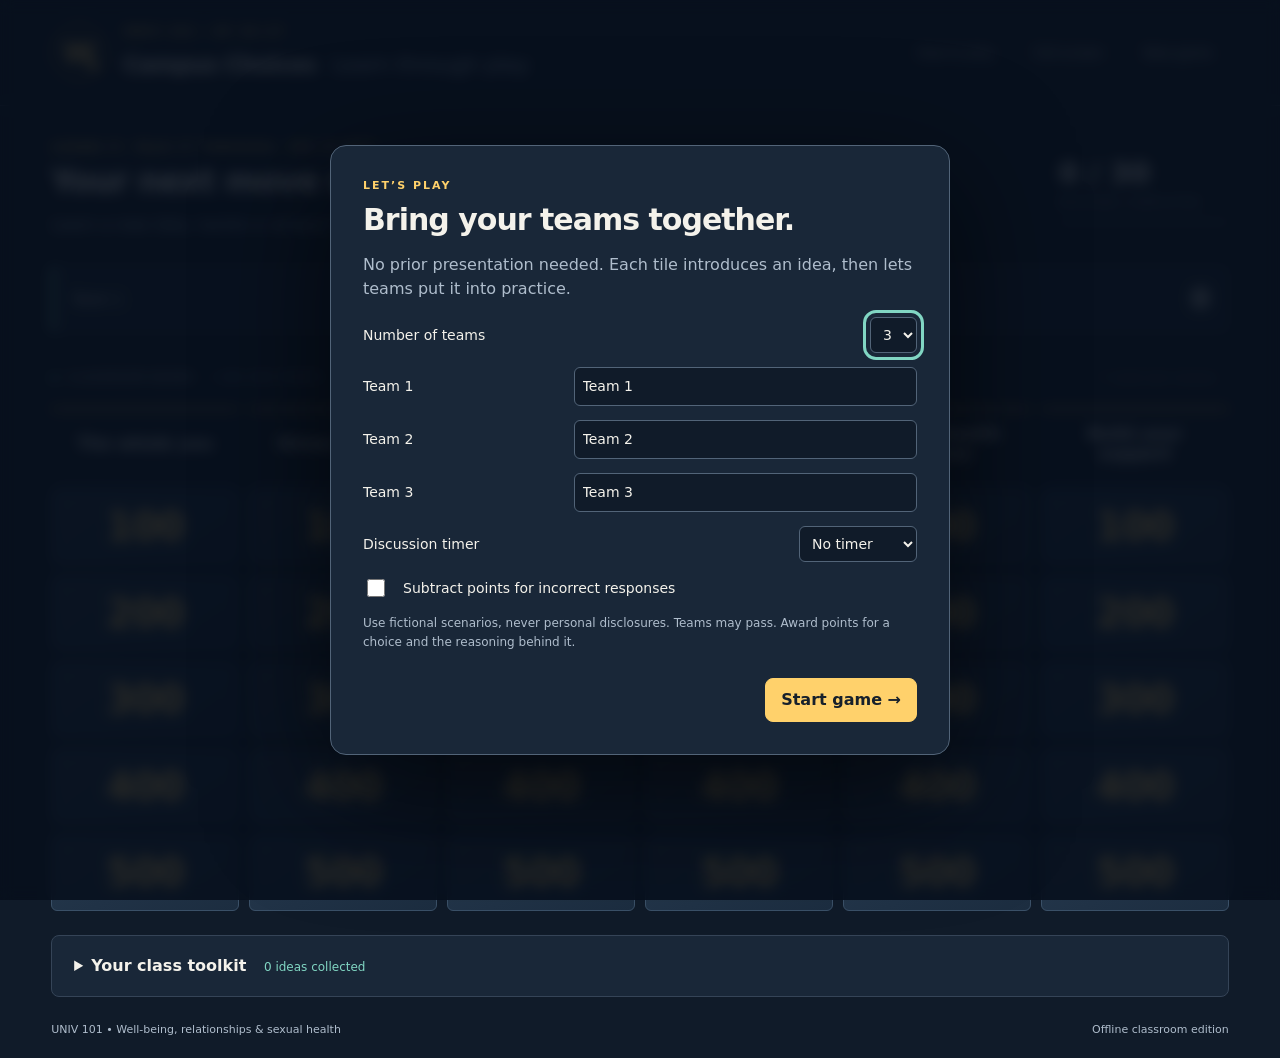
<file: index.html>
<!doctype html>
<html lang="en"><head><meta charset="utf-8"><meta name="viewport" content="width=device-width,initial-scale=1"><title>Campus Choices • UNIV 101</title><link rel="stylesheet" href="styles.css"></head>
<body>
<header><div class="brand"><span class="brand-mark" aria-hidden="true">W<span>•</span></span><div><p class="eyebrow">UNIV 101 / AY 26–27</p><h1>Campus Choices <span>Learn through play</span></h1></div></div><div class="tools"><button id="help">How to play</button><button id="fullscreen">Full screen</button><button id="newGame">New game</button></div></header>
<main><section class="intro"><div><p class="eyebrow">LEARN IT. TALK IT THROUGH. TRY IT OUT.</p><h2>Your next move starts here.</h2><p>Learn a new idea, tackle a campus scenario, and talk through the choice. No slides needed.</p></div><div class="progress"><strong id="progress">0 / 30</strong><span>MISSIONS COMPLETED</span><div class="track"><div id="progressBar"></div></div></div></section>
<section id="teams" class="teams" aria-label="Team scores"></section>
<div class="board-top"><p><span class="live-dot"></span> CLASSROOM BOARD <span class="muted">/ 100–500 POINTS</span></p><button id="undo" disabled>↶ Undo last mission</button></div>
<section id="board" class="board" aria-label="Learning categories and missions"></section>
<section id="results" class="results" hidden><p class="eyebrow">BOARD COMPLETE</p><h2 id="winner"></h2><p>Close with a discussion: what is one idea from today you could put into practice?</p></section>
<details id="toolkit" class="toolkit"><summary>Your class toolkit <span id="toolkitCount">0 ideas collected</span></summary><p class="small">Practical takeaways stay here after you explore a mission’s outcome. Use them to close the session or revisit an idea.</p><div id="toolkitCards" class="toolkit-cards"></div></details>
<footer><span>UNIV 101 • Well-being, relationships &amp; sexual health</span><span id="saveStatus">Offline classroom edition</span></footer>
</main>
<dialog id="setup"><form id="setupForm"><p class="eyebrow">LET’S PLAY</p><h2>Bring your teams together.</h2><p>No prior presentation needed. Each tile introduces an idea, then lets teams put it into practice.</p><label>Number of teams <select id="teamCount"><option>2</option><option selected>3</option><option>4</option><option>5</option><option>6</option></select></label><div id="nameFields"></div><label>Discussion timer <select id="timerSetting"><option value="0" selected>No timer</option><option value="15">15 seconds</option><option value="30">30 seconds</option><option value="60">60 seconds</option></select></label><label class="checkbox"><input id="penalties" type="checkbox"> Subtract points for incorrect responses</label><p class="small">Use fictional scenarios, never personal disclosures. Teams may pass. Award points for a choice and the reasoning behind it.</p><div class="actions"><button type="button" id="cancelSetup">Cancel</button><button class="primary" type="submit">Start game →</button></div></form></dialog>
<dialog id="clueDialog" class="clue-dialog" aria-labelledby="missionTitle">
<div class="clue-top"><p id="clueCategory" class="eyebrow"></p><span id="clueValue" class="value"></span></div>
<nav class="steps" aria-label="Mission progress"><span id="stepLearn">1 · Learn</span><span id="stepDecide">2 · Decide</span><span id="stepDiscuss">3 · Discuss</span></nav>
<h2 id="missionTitle"></h2>
<section id="learnPanel"><p class="eyebrow">YOUR FIELD GUIDE</p><p id="lessonText" class="lesson-text"></p><div id="methodExplorer" class="method-explorer" hidden><p class="eyebrow">EXPLORE THE OPTIONS · TAP TO OPEN</p><div id="methodCards" class="method-cards"></div></div><p class="small">Read this together. Everything you need to begin is introduced here.</p><button id="startChallenge" class="primary reveal">Take the challenge →</button></section>
<section id="challengePanel" hidden><p class="eyebrow">WHAT’S THE BEST NEXT MOVE?</p><p id="clueText" class="clue-text"></p><p class="small">Teams discuss A, B, or C and explain why. The host can mark a shared choice below.</p><div id="choices" class="choices" role="group" aria-label="Scenario choices"></div>
<div class="timer-row"><button id="timerButton">Start timer</button><output id="timerDisplay" aria-label="Time remaining"></output><span id="timerMessage" role="status"></span></div>
<button id="reveal" class="primary reveal">Explore the outcome →</button></section>
<section id="answerPanel" hidden><p class="eyebrow">THE BEST NEXT MOVE</p><h3 id="answerText"></h3><p id="choiceResult" role="status"></p><div id="feedback" class="feedback"></div><div class="takeaway"><p class="eyebrow">TAKE THIS WITH YOU</p><p id="teachingNote"></p></div><div class="discussion"><p class="eyebrow">TRY IT TOGETHER</p><p id="discussionPrompt"></p></div><details class="references"><summary>Facilitator sources &amp; further reading</summary><p id="source" class="source"></p><div id="referenceLinks"></div><p class="small">All teaching content is included offline. Optional reference links need internet access.</p></details><div id="judging" class="judging"></div><p class="small">Host awards points for a sound choice and explanation. Equivalent reasoning counts. One correct award per mission; each team can receive one incorrect ruling.</p></section>
<div class="actions clue-actions"><button id="back">Back without playing</button><button id="finish" class="primary">Skip mission →</button></div></dialog>
<dialog id="helpDialog"><p class="eyebrow">FACILITATOR GUIDE</p><h2>The game is the lesson.</h2><p>Students do not need to see a presentation first. Every mission introduces its own concept.</p><ol><li><strong>Learn:</strong> Pick any tile and read its short field guide aloud. Invite a different student to read each time.</li><li><strong>Decide:</strong> Open the scenario. Let teams discuss A, B, or C and prepare a reason. Use the optional timer only after reading. Higher points are higher stakes; any tile can be played first.</li><li><strong>Discuss:</strong> Explore the outcome. Read why each choice works or falls short, then use “Try it together” to practice the skill. Award points for a choice and reasoning, not for memorizing vocabulary.</li><li><strong>Continue:</strong> Finish the mission to retire the tile. Undo restores its tile and previous scores. Play a selection of missions or the whole board.</li></ol><p>For a first session, allow about 2–3 minutes per mission and adjust to discussion. Choose missions across categories; ten address relationships and sexual health.</p><p>All situations are fictional. Anyone may pass or observe, and no one should disclose personal health or relationship experiences. Keep the conversation respectful and inclusive of people who are not sexually active.</p><p class="small">Facilitator references appear after each outcome. The supplied UNIV 101 material is the primary source, with linked health clarifications from CDC and current service information where checked. No diagnosis or personal medical plan is part of play.</p><button id="closeHelp" class="primary">Let’s play</button></dialog>
<dialog id="resetDialog"><h2>Start a fresh board?</h2><p>This clears the current scores and completed clues on this browser.</p><div class="actions"><button id="cancelReset">Keep playing</button><button id="confirmReset" class="primary">Set up new game</button></div></dialog>
<script src="questions.js"></script><script src="app.js"></script>
</body></html>
</file>
<file: styles.css>
:root{--bg:#101b29;--panel:#192738;--line:#354457;--gold:#ffd16b;--ink:#f4f2eb;--muted:#afbdcc;--teal:#81d6c3}*{box-sizing:border-box}body{margin:0;background:var(--bg);color:var(--ink);font:16px/1.5 system-ui,-apple-system,BlinkMacSystemFont,'Segoe UI',sans-serif}button,input,select{font:inherit}button{cursor:pointer;color:inherit;background:#233448;border:1px solid var(--line);border-radius:8px;padding:9px 15px;transition:background .15s,transform .15s}button:hover:enabled{background:#34485f}button:active:enabled{transform:translateY(1px)}button:disabled{opacity:.4;cursor:default}button:focus-visible,input:focus-visible,select:focus-visible{outline:3px solid var(--teal);outline-offset:4px}header{display:flex;align-items:center;justify-content:space-between;padding:24px 4%;border-bottom:1px solid var(--line);gap:20px}.brand{display:flex;align-items:center;gap:16px}.brand-mark{font-size:30px;font-weight:900;border:1px solid var(--gold);border-radius:50%;width:56px;height:56px;display:grid;place-content:center;position:relative;color:var(--gold)}.brand-mark span{position:absolute;right:5px;bottom:-6px;font-size:25px}h1{font-size:22px;letter-spacing:-.6px;margin:0}h1 span{font-weight:400;color:var(--muted);margin-left:8px}.eyebrow{font-size:11px;font-weight:750;letter-spacing:2px;color:var(--gold);margin:0 0 7px}.tools{display:flex;gap:8px}.tools button{background:transparent;font-size:13px}main{max-width:1600px;margin:auto;padding:34px 4% 20px}.intro{display:flex;align-items:center;justify-content:space-between;gap:30px;margin-bottom:28px}h2{font-size:clamp(25px,2.5vw,36px);line-height:1.18;letter-spacing:-1px;margin:0 0 12px}.intro p:not(.eyebrow){margin:0;color:var(--muted)}.progress{min-width:170px;display:flex;flex-direction:column}.progress strong{font-size:29px;font-variant-numeric:tabular-nums}.progress span{font-size:10px;letter-spacing:1.6px;color:var(--muted)}.track{height:4px;background:#304052;margin-top:10px}.track div{height:100%;background:var(--teal);width:0;transition:width .3s}.teams{display:grid;grid-template-columns:repeat(var(--team-count,3),minmax(0,1fr));gap:12px;margin-bottom:27px}.team{border:1px solid var(--line);border-left:3px solid var(--team-color);padding:13px 18px;background:var(--panel);display:flex;align-items:center;justify-content:space-between;gap:10px;border-radius:5px}.team-name{font-size:14px;overflow-wrap:anywhere}.score{font-size:27px;font-weight:750;font-variant-numeric:tabular-nums;white-space:nowrap}.board-top{display:flex;justify-content:space-between;align-items:center;margin-bottom:13px}.board-top p{font-size:10px;letter-spacing:1.6px}.muted{color:var(--muted);margin-left:10px}.live-dot{display:inline-block;width:6px;height:6px;background:var(--teal);border-radius:50%;margin-right:6px}.board-top button{font-size:12px;background:transparent;padding:6px 10px}.board{display:grid;grid-template-columns:repeat(6,minmax(0,1fr));gap:10px}.category{display:grid;grid-template-rows:70px repeat(5,minmax(67px,8.5vh));gap:10px}.category h3{font-size:clamp(13px,1.3vw,18px);line-height:1.2;text-align:center;padding:10px 7px;margin:0;display:grid;place-content:center;color:var(--ink);border-top:2px solid var(--gold);border-bottom:1px solid var(--line)}.tile{font-size:clamp(25px,3vw,43px);font-weight:750;letter-spacing:-1px;color:var(--gold);background:linear-gradient(145deg,#24374c,#1c2d40);border-color:#3a5067;border-radius:6px}.tile:hover:enabled{background:#35516b;transform:translateY(-2px);border-color:var(--gold)}.tile:disabled{color:#6e8898;background:#172431;opacity:1;border:1px dashed #304154;font-size:25px}footer{display:flex;justify-content:space-between;gap:20px;font-size:11px;color:var(--muted);margin-top:25px}.results{margin-top:25px;padding:25px;border:1px solid var(--teal);background:var(--panel);border-radius:10px}.results p:last-child{margin-bottom:0}dialog{color:var(--ink);background:var(--panel);border:1px solid #526478;border-radius:16px;padding:32px;max-width:620px;width:calc(100% - 32px);max-height:90vh;box-shadow:0 35px 120px #0009}dialog::backdrop{background:#060f1bda;backdrop-filter:blur(7px)}dialog h2{font-size:30px}dialog p,dialog li{color:var(--muted)}dialog li{margin-bottom:12px}label{display:flex;justify-content:space-between;align-items:center;gap:15px;margin:14px 0;font-size:14px}input,select{background:#101b29;border:1px solid #526478;color:var(--ink);border-radius:6px;padding:8px;min-width:0}input[type=text]{width:62%}.checkbox{justify-content:flex-start}.checkbox input{accent-color:var(--gold);width:18px;height:18px}.small{font-size:12px;line-height:1.6}.actions{display:flex;justify-content:flex-end;gap:10px;margin-top:25px}.primary{background:var(--gold);color:#17202b;border-color:var(--gold);font-weight:750}.primary:hover:enabled{background:#ffe1a0}.clue-dialog{max-width:1000px;padding:38px 45px}.clue-top{display:flex;justify-content:space-between;align-items:center;gap:20px}.value{color:var(--gold);font-size:26px;font-weight:700}.clue-text{font-size:clamp(24px,3.2vw,40px);line-height:1.4;color:var(--ink);margin:25px 0 28px;letter-spacing:-.5px}.timer-row{display:flex;align-items:center;gap:15px;margin-bottom:24px}.timer-row button{font-size:13px}#timerDisplay{font-size:24px;color:var(--teal);font-variant-numeric:tabular-nums}#timerMessage{font-size:13px;color:var(--gold)}.reveal{width:100%;padding:14px}kbd{font:10px system-ui;border:1px solid #9c7938;border-radius:4px;padding:3px 6px;margin-left:10px}#answerPanel{border-top:1px solid var(--line);padding-top:24px}#answerPanel h3{font-size:25px;margin:10px 0;color:var(--teal);font-weight:650}#answerPanel p{margin:8px 0}.source{font-size:12px}.judging{display:flex;flex-direction:column;gap:8px;margin-top:20px}.judge-row{display:flex;align-items:center;justify-content:space-between;gap:12px;border-top:1px solid var(--line);padding-top:8px}.judge-row>span{overflow-wrap:anywhere}.judge-row div{display:flex;gap:7px;flex-shrink:0}.judge-row button{font-size:13px}.clue-actions{border-top:1px solid var(--line);padding-top:20px;justify-content:space-between}[hidden]{display:none!important}@media(max-width:800px){header{align-items:flex-start;flex-direction:column;padding:18px 4%}h1 span{display:block;margin-left:0}.tools{flex-wrap:wrap}.intro{align-items:flex-start}.progress{min-width:110px}.teams{grid-template-columns:repeat(2,minmax(0,1fr))}.team{padding:10px}.score{font-size:22px}.board{overflow:auto;grid-template-columns:repeat(6,minmax(130px,1fr));padding-bottom:10px}.category{grid-template-rows:65px repeat(5,75px)}footer{flex-direction:column;gap:5px}.muted{display:none}.clue-dialog{padding:24px}.judge-row{flex-wrap:wrap}.clue-actions{gap:10px;flex-wrap:wrap}.intro h2{font-size:25px}.intro p:not(.eyebrow){font-size:13px}}
@media(prefers-reduced-motion:reduce){*{transition:none!important}}
/* Teaching missions: introduce, apply, reflect. */
.steps{display:flex;gap:8px;margin:16px 0 25px}.steps span{flex:1;border-top:3px solid var(--line);padding-top:9px;color:var(--muted);font-size:12px;letter-spacing:.5px}.steps .current{border-color:var(--teal);color:var(--teal);font-weight:750}#missionTitle{font-size:clamp(26px,3vw,36px);margin-bottom:25px}.lesson-text{font-size:clamp(20px,2.2vw,27px);line-height:1.65;color:var(--ink);margin:12px 0 22px}#learnPanel{background:#122131;border:1px solid var(--line);border-radius:10px;padding:25px}#learnPanel .reveal{margin-top:15px}.clue-text{font-size:clamp(22px,2.4vw,30px);margin:10px 0 18px}.choices{display:grid;gap:10px;margin:16px 0 22px}.choice{text-align:left;padding:15px 18px;line-height:1.5;font-size:16px}.choice[aria-pressed=true]{border:2px solid var(--teal);background:#24463f;padding:14px 17px}.feedback{display:grid;gap:12px;margin:22px 0}.feedback-item{border-left:3px solid #5b6a7d;background:#122131;padding:14px 18px;border-radius:0 6px 6px 0}.feedback-item.best{border-color:var(--teal);background:#173631}.feedback-item strong{font-size:15px;font-weight:650}.feedback-item p{font-size:14px}.takeaway,.discussion{padding:18px 20px;background:#29364a;border-radius:8px;margin-top:14px}.discussion{background:#333529}.takeaway p:last-child,.discussion p:last-child{font-size:18px;color:var(--ink)}.references{margin-top:20px;font-size:12px;color:var(--muted)}.references summary{cursor:pointer}.references a{color:var(--teal)}.references p{margin:8px 0}.clue-dialog{max-width:1050px}#answerText:focus{outline:none}#choiceResult{font-size:13px;color:var(--gold)}@media(max-width:650px){#learnPanel{padding:18px}.clue-dialog{padding:22px}.lesson-text{font-size:20px}.steps span{font-size:11px}}
.toolkit{border:1px solid var(--line);border-radius:8px;background:var(--panel);padding:18px 22px;margin-top:24px}.toolkit summary{cursor:pointer;font-weight:650}.toolkit summary span{color:var(--teal);font-size:12px;font-weight:400;margin-left:12px}.toolkit-cards{display:grid;grid-template-columns:repeat(auto-fit,minmax(230px,1fr));gap:12px}.toolkit-cards article{padding:16px;background:#102131;border-left:2px solid var(--teal);border-radius:4px}.toolkit-cards h3{font-size:15px;margin:0 0 7px}.toolkit-cards p{font-size:14px;color:var(--muted);margin:0}
.method-explorer{margin:20px 0}.method-cards{display:grid;grid-template-columns:repeat(auto-fit,minmax(200px,1fr));gap:8px}.method-cards details{border:1px solid var(--line);border-radius:7px;padding:12px;background:var(--panel)}.method-cards summary{cursor:pointer;color:var(--teal);font-size:15px;font-weight:650}.method-cards p{font-size:14px;line-height:1.6;margin:10px 0 0}
</file>
